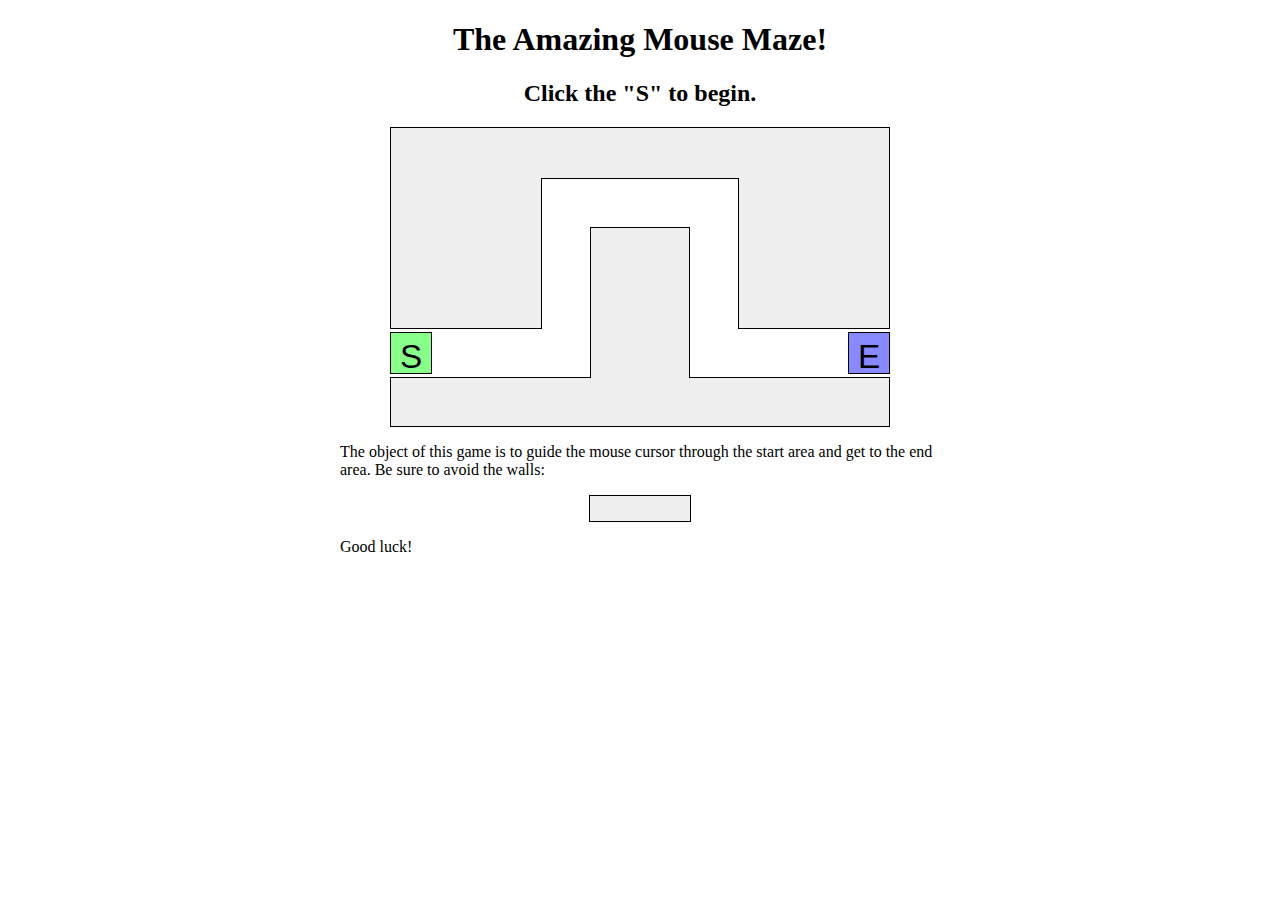
<file: mouse.html>
<!DOCTYPE html>
<!-- saved from url=(0056)http://mumstudents.org/cs472/2021-11-BL/Labs/7/maze.html -->
<html><!--
	CSE 190 M Lab 7 HTML file
	You should download this file for your lab, but you should not edit its contents.
	--><head><meta http-equiv="Content-Type" content="text/html; charset=windows-1252">
		<title>Maze!</title>
		<!-- provided files; do not modify -->
		<link href="./mouse_files/maze.css" type="text/css" rel="stylesheet">
		<script src="./mouse_files/jquery.min.js" type="text/javascript"></script>
		<!-- your code -->
		<script src="./mouse_files/maze.js" type="text/javascript"></script>
	</head>
	<body>
		<h1>The Amazing Mouse Maze!</h1>
		<h2 id="status">Click the "S" to begin.</h2>
		<!-- This part of the page represents the maze -->
		<div id="maze">
			<div id="start">S</div>
			<div class="boundary" id="boundary1"></div>
			<div class="boundary"></div>
			<div class="boundary"></div>
			<div class="boundary"></div>
			<div class="boundary"></div>
			<div id="end">E</div>
		</div>
		<p>
			The object of this game is to guide the mouse cursor through the start area and get to the end area.  Be sure to avoid the walls:
		</p>
		<div class="boundary example"></div>
		<p>Good luck!</p>
</body></html>
</file>
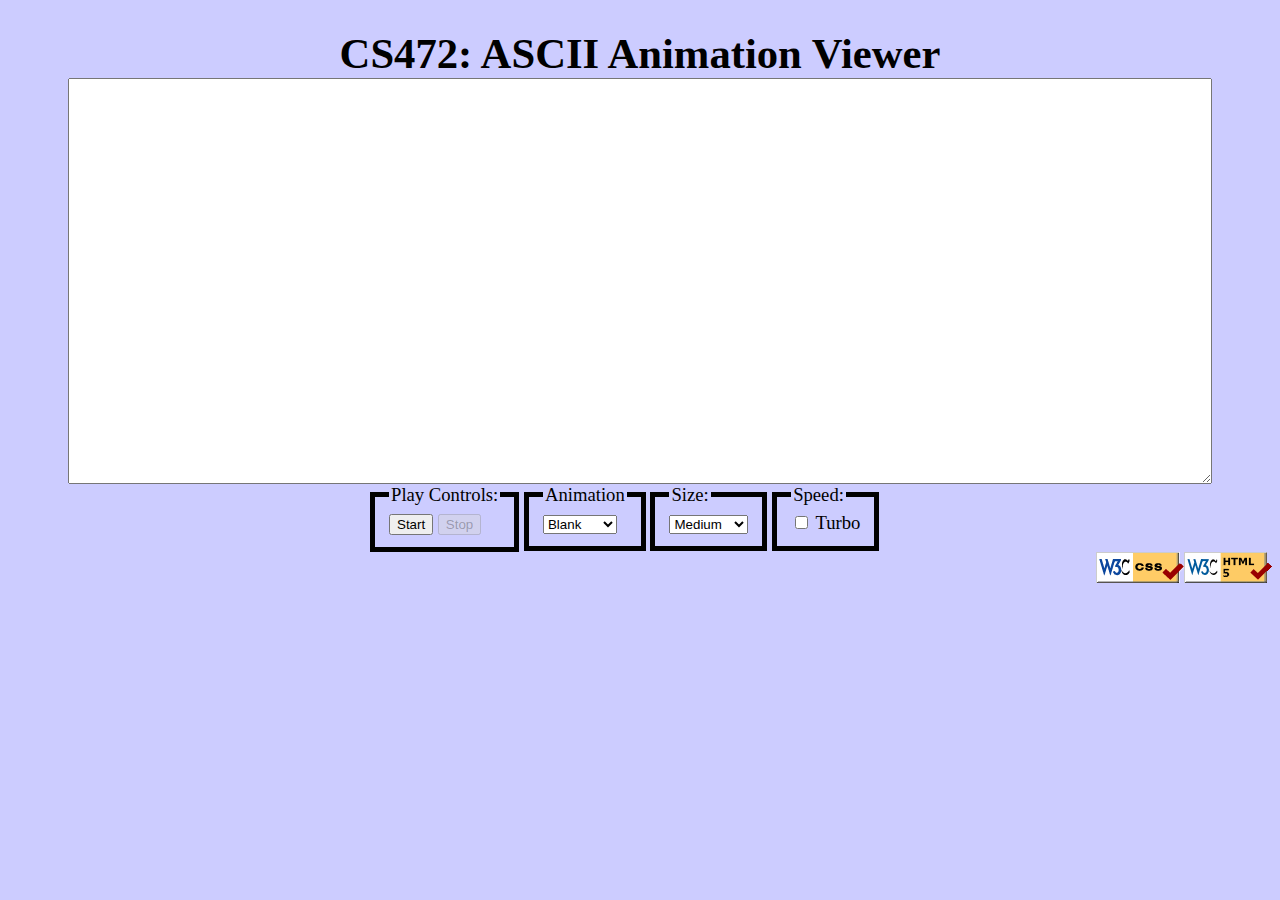
<file: ASCIImation/ascii.html>
<!DOCTYPE html>
<html lang="en">

<head>
    <link rel="stylesheet" type="text/css" href="ascii.css">
    <script src="animations.js"></script>
    <script src="ascii.js"></script>

    <meta charset="UTF-8">
    <meta http-equiv="X-UA-Compatible" content="IE=edge">
    <meta name="viewport" content="width=device-width, initial-scale=1.0">
    <title>ASCII Animation Viewer</title>
</head>

<body>
    <h1>CS472: ASCII Animation Viewer</h1>
   
    <textarea name=area id="area" cols="80" rows="20"></textarea>
    
    <div>
        <fieldset>
         <legend>Play Controls:</legend>
         <input type="button" value="Start" id="start">
         <input type="button" value="Stop" id="stop" disabled>
        </fieldset>
        <fieldset>
         <legend>Animation</legend>
        <select name="animation" id="animation">
            <option value="Blank" selected>Blank</option>
            <option value="Exercise">Exercise</option>
            <option value="Juggler">Juggler</option>
            <option value="Bike">Bike</option>
            <option value="Dive">Dive</option>
            <option value="Custom">Custom</option>
        </select>
        </fieldset>
        <fieldset>
         <legend>Size:</legend>
         <select name="size" id="size">
             <option value="tiny">Tiny</option>
             <option value="small">Large</option>
             <option value="medium" selected>Medium</option>
             <option value="large">Large</option>
             <option value="xlarge">X-Large</option>
             <option value="xxlarge">XX-Large</option>
          </select>
        </fieldset>
        <fieldset>
         <legend>Speed:</legend>
         <input type="checkbox" name="speed" id="speed"> Turbo
        </fieldset>
    </div>
   
    <a href="https://validator.w3.org/nu/?doc=https://mozahran100.github.io/ASCIImation/ascii.html"> 
        <img src="../images/w3c-html.png" alt="html validator"/></a>
    <a href="http://jigsaw.w3.org/css-validator/validator?uri=https://mozahran100.github.io/ASCIImation/ascii.css"> 
        <img src="../images/w3c-css.png" alt="css validator"/></a>

    
</body>
</html>
</file>
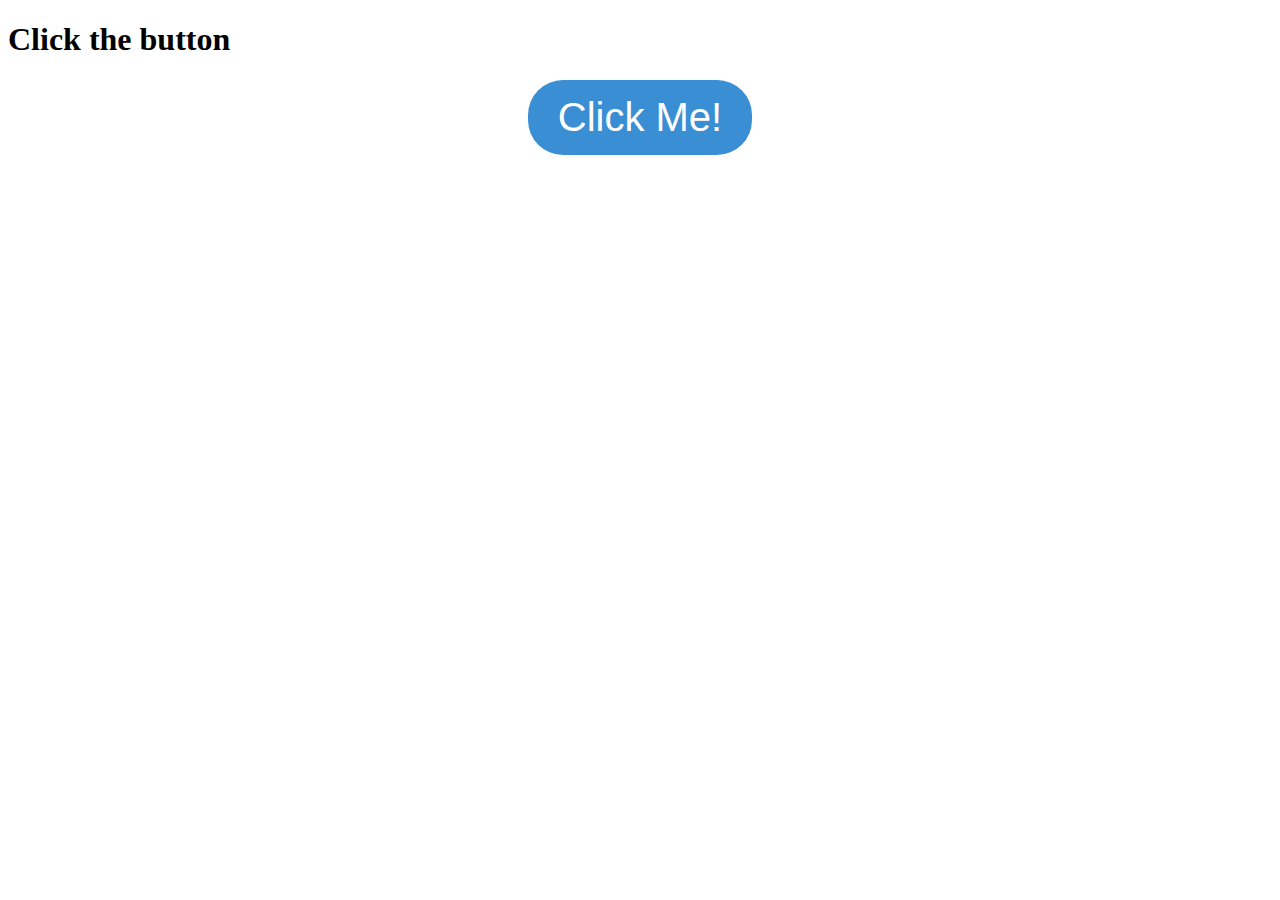
<file: clickMe/clickMe.html>
<!DOCTYPE html>
<html lang="en">
<head>
    <link rel = "stylesheet" href="clickMe.css" type="text/css">   
    <meta charset="UTF-8">
    <meta http-equiv="X-UA-Compatible" content="IE=edge">
    <meta name="viewport" content="width=device-width, initial-scale=1.0">
    <title>Click Me</title>
</head>
<body>
    <h1>Click the button</h1>
    <button type="button" onclick="alert('You clicked me! :)')">Click Me!</button>
</body>
</html>
</file>
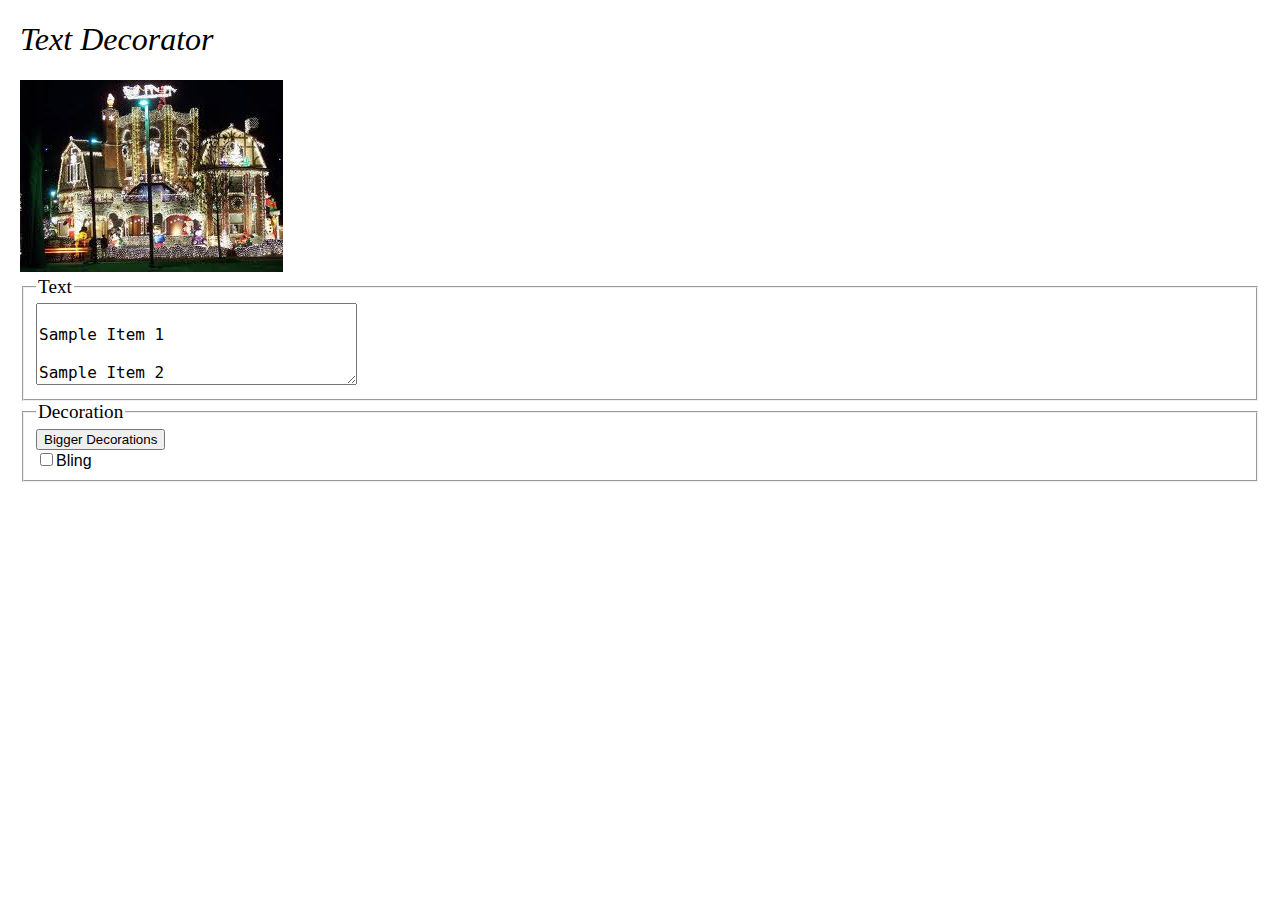
<file: DecorateMyText/decoratemytext.html>
<!DOCTYPE html>
<html>
	<head>
		<title>Text Decorator</title>
		<link href="decoratemytext.css" type="text/css" rel="stylesheet" />
        
        <script src="decoratemytext.js" type="text/javascript"></script>


		<!-- link to your script file here -->
		
	</head>

	<body>
		<h1>Text Decorator</h1>
		
		<div>
			<img src="decorated.gif" alt="very decorated!" />
		</div>

		<!-- Your UI controls go here -->
		
        <fieldset>
			<legend id="legendArea">Text</legend>
			<textarea name="area" id="area" cols="30" rows="4">
				Sample Item 1
				Sample Item 2
			</textarea>
		</fieldset>
		
        <fieldset>
			<legend id="legendDeco">Decoration</legend>
			<button id="btn">Bigger Decorations</button><br>
			<input type="checkbox" name="" id="cbox">Bling
		</fieldset>

	</body>
</html>
</file>
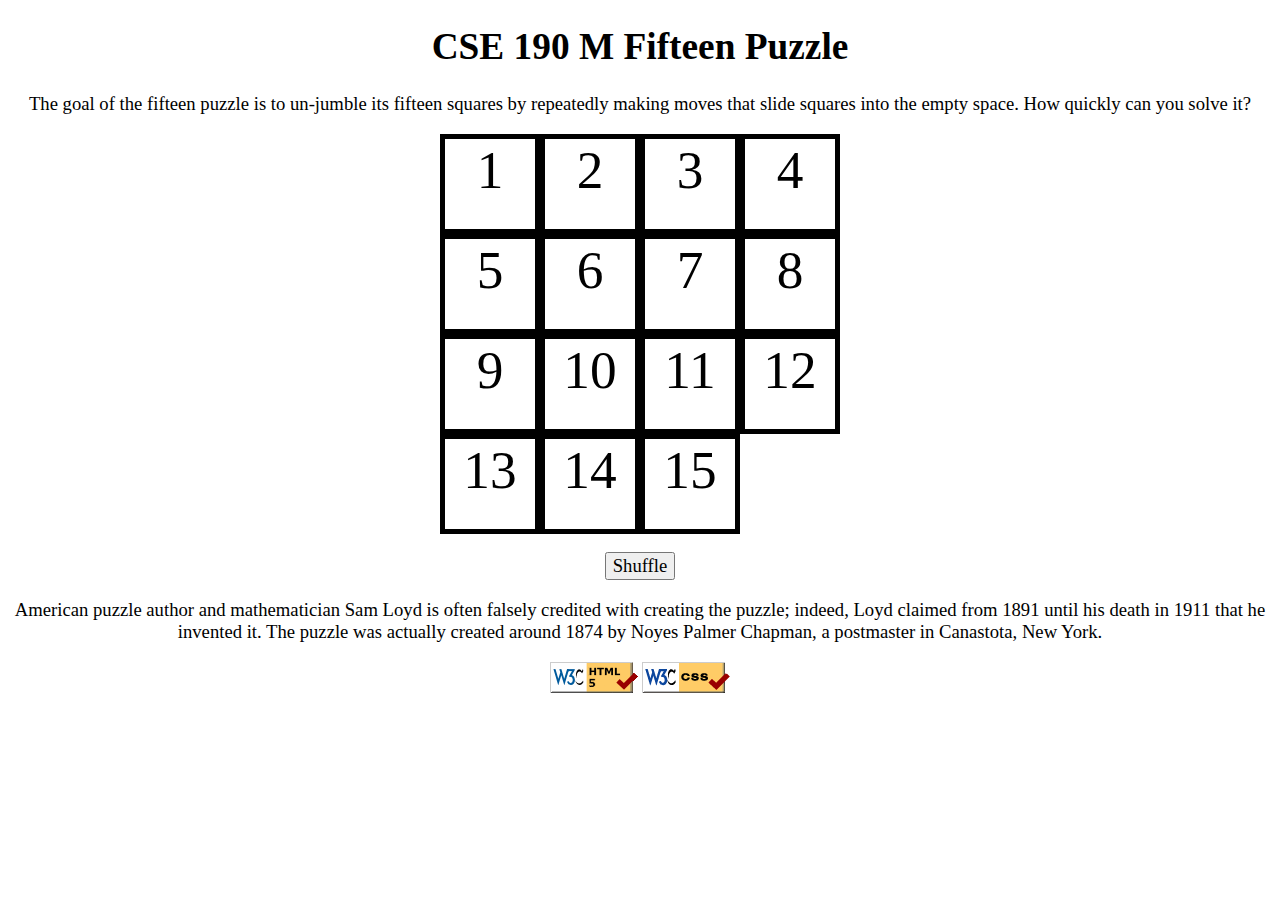
<file: Fifteen/fifteen.html>
<!DOCTYPE html>
<!-- saved from url=(0079)http://mumstudents.org/cs472/2021-11-BL/Homework/9puzzle/resources/fifteen.html -->
<html><!--
	CSE 190 M, Homework 7: Fifteen Puzzle
	You should not modify fifteen.html.  Your JS code should work with an
	unmodified version of this file.
	--><head><meta http-equiv="Content-Type" content="text/html; charset=windows-1252">
		<title>Fifteen Puzzle</title>
		<script src="./fifteen_files/jquery.min.js" type="text/javascript"></script>
		<!-- instructor-provided JavaScript files; do not modify -->
		<script src="./fifteen_files/prototype.js" type="text/javascript"></script>
		<script src="./fifteen_files/grading.js" type="text/javascript"></script>

		<!-- your files that you will write -->
		<link href="./fifteen_files/fifteen.css" type="text/css" rel="stylesheet">
		<script src="./fifteen_files/fifteen.js" type="text/javascript"></script>
	</head>

	<body>
		<h1>CSE 190 M Fifteen Puzzle</h1>

		<p>
			The goal of the fifteen puzzle is to un-jumble its fifteen squares
			by repeatedly making moves that slide squares into the empty space.
			How quickly can you solve it?
		</p>

		<div id="puzzlearea">
			<!-- the following are the actual fifteen puzzle pieces -->
			<div>1</div>  <div>2</div>  <div>3</div>  <div>4</div>
			<div>5</div>  <div>6</div>  <div>7</div>  <div>8</div>
			<div>9</div>  <div>10</div> <div>11</div> <div>12</div>
			<div>13</div> <div>14</div> <div>15</div>
		</div>

		<p id="controls">
			<button id="shufflebutton">Shuffle</button>
		</p>
		
		<p>
			American puzzle author and mathematician Sam Loyd is often falsely
			credited with creating the puzzle; indeed, Loyd claimed from 1891
			until his death in 1911 that he invented it.
			The puzzle was actually created around 1874 by Noyes Palmer Chapman,
			a postmaster in Canastota, New York.
		</p>

		<div id="w3c">
			<a href="https://webster.cs.washington.edu/validate-html.php">
				<img src="../images/w3c-html.png" alt="Valid HTML"></a>
			<a href="https://webster.cs.washington.edu/validate-css.php">
				<img src="../images/w3c-css.png" alt="Valid CSS"></a>
			<a href="https://webster.cs.washington.edu/jslint/?referer">
				<!--img src="https://webster.cs.washington.edu/w3c-js.png" alt="Valid JS"></a-->
		</div>
	

</body></html>
</file>
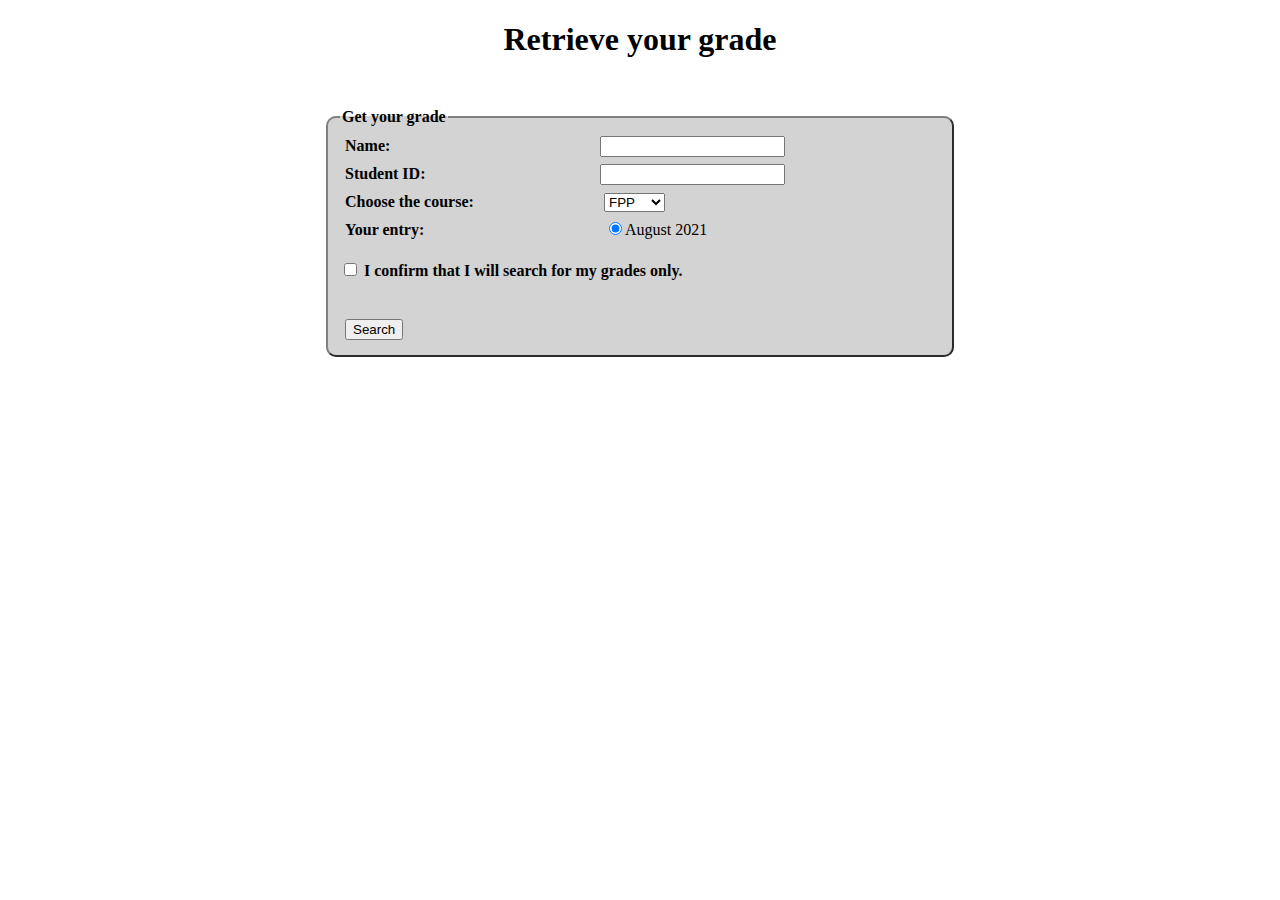
<file: grades exercise/grades.html>
<!DOCTYPE html>
<html lang="en">
<head>
    <link rel="stylesheet" href="grade.css" type="text/css">
    <meta charset="UTF-8">
    <meta http-equiv="X-UA-Compatible" content="IE=edge">
    <meta name="viewport" content="width=device-width, initial-scale=1.0">
    <title>Retrieve Grade</title>
</head>
<body>
    <form action="http://mumstudents.org/params.php">
        

        <h1>Retrieve your grade</h1>
        <fieldset>
            <legend>Get your grade </legend>
                <form action="http://mumstudents.org/params.php" method="POST">
                    <label for="name">Name: </label><input type="text" name="name" size="20" /><br>
                    <label for="name">Student ID: </label><input type="text" name="id" size="20" /><br>
                    <label for="os">Choose the course:</label>
                        <select name="assignment" id="assignment">
                            <option value="fpp">FPP</option>
                            <option value="mpp">MPP</option>
                            <option value="algo">ALGO</option>
                            <option value="dbms">DBMS</option>
                            <option value="wap">WAP</option>
                        </select><br>
                    <label for="entry">Your entry: </label>
                        <input type="radio" name="entry" value="" checked/>August 2021
                    <br>
                    <p> <input type="checkbox" name="confirmation" required> I confirm that I will search for my grades only. </p>
                    <br>
                    <label for="submit"><input type="submit" value="Search"></label>
                </form>
            </fieldset>
    
    </form>
</body>
</html>
</file>
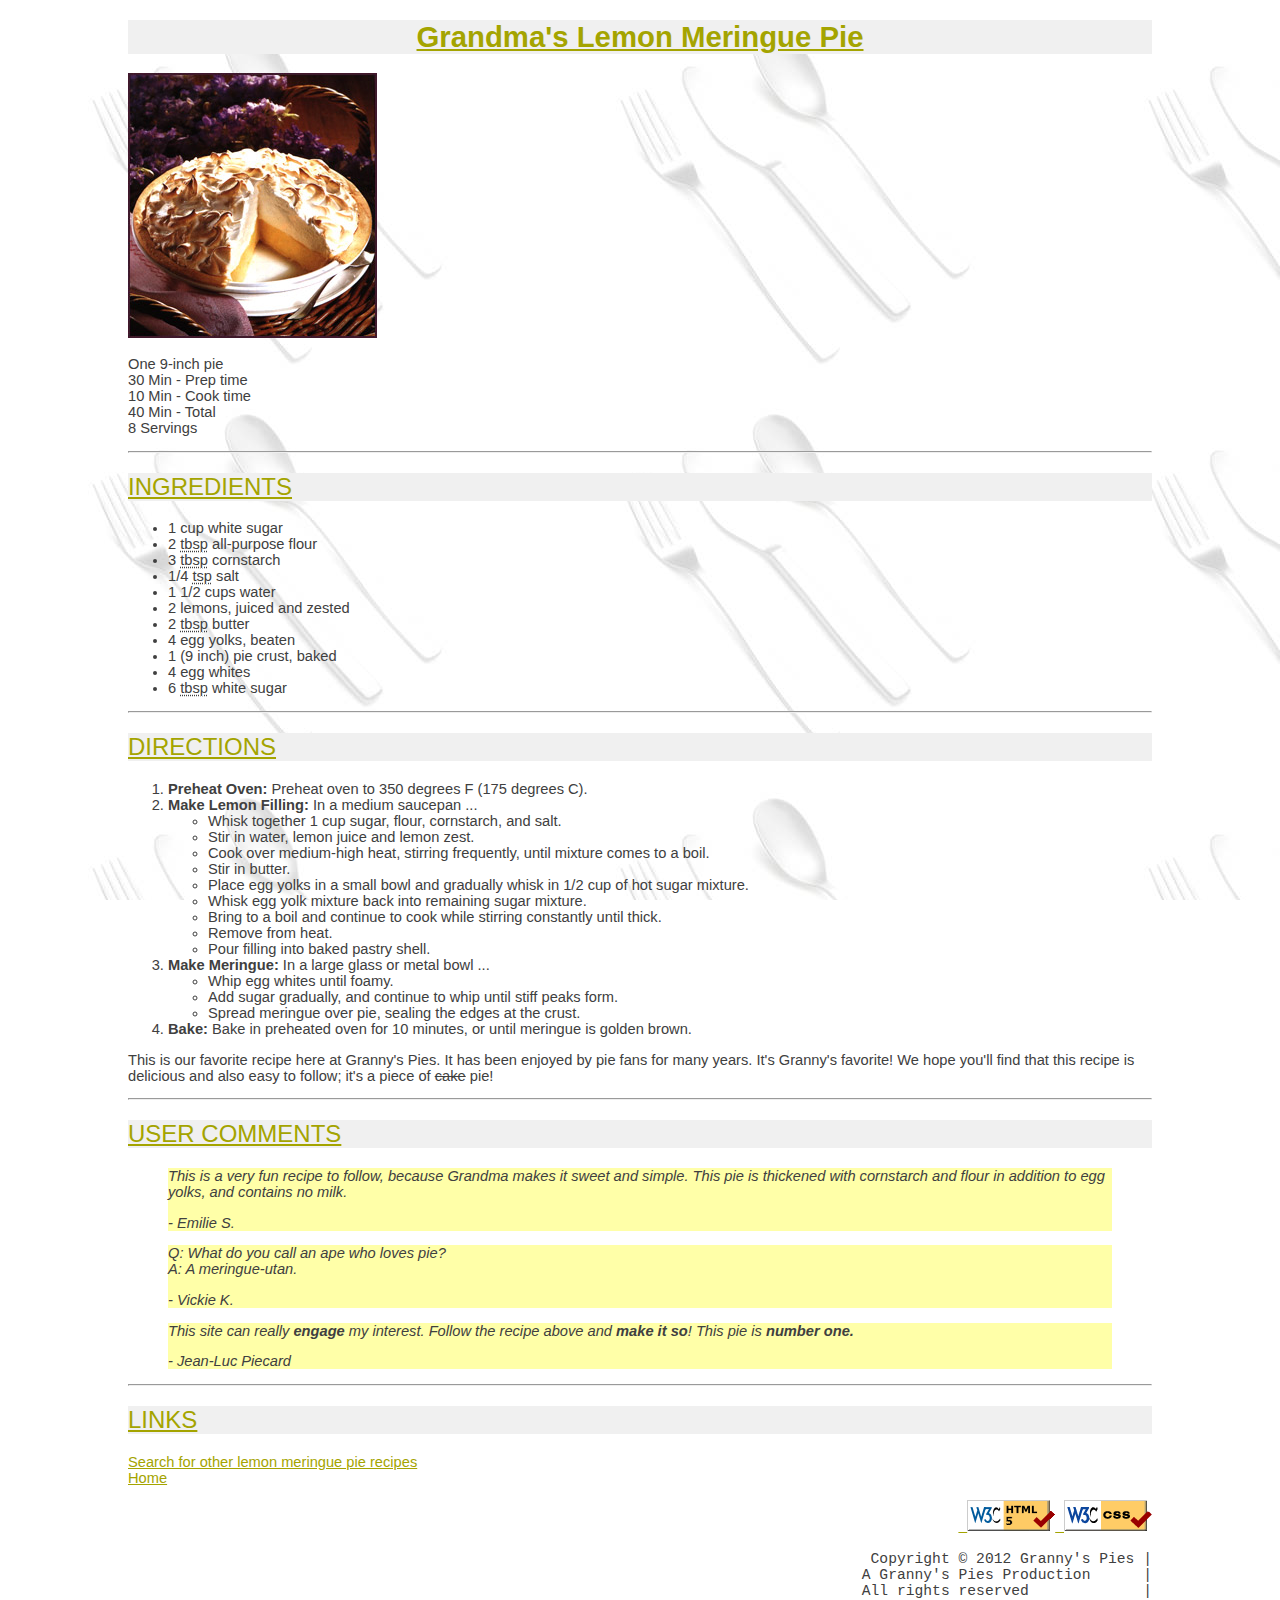
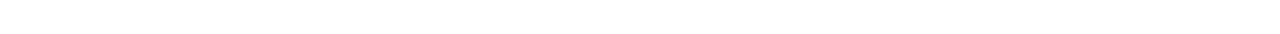
<file: homework1/pie.html>
<!DOCTYPE html>
<html lang="en">
<head>
    <link rel="stylesheet" href="recipe.css" type="text/css">
    <meta charset="UTF-8">
    <meta http-equiv="X-UA-Compatible" content="IE=edge">
    <meta name="viewport" content="width=device-width, initial-scale=1.0">
    <title> Grandma's Lemon Meringue Pie</title>
</head>
<body>
    <h1>Grandma's Lemon Meringue Pie</h1>
    <img src="../images/piePages/pie.jpg" alt="Image not found"> <br>
    <p>
        One 9-inch pie <br>
        30 Min - Prep time <br>
        10 Min - Cook time <br>
        40 Min - Total <br>
        8 Servings <br>
    </p>
    <hr>
    <h2>INGREDIENTS</h2>
    <ul>
        <li>1 cup white sugar</li>
        <li>2 <abbr title="tablespoons">tbsp</abbr> all-purpose flour</li>
        <li>3 <abbr title="tablespoons">tbsp</abbr> cornstarch</li>
        <li>1/4 <abbr title="teaspoon">tsp</abbr> salt</li>
        <li>1 1/2 cups water</li>
        <li>2 lemons, juiced and zested</li>
        <li>2 <abbr title="tablespoons">tbsp</abbr> butter</li>
        <li>4 egg yolks, beaten</li>
        <li>1 (9 inch) pie crust, baked</li>
        <li>4 egg whites</li>
        <li>6 <abbr title="tablespoons">tbsp</abbr> white sugar</li>
    </ul>
    <hr>
    <h2>DIRECTIONS</h2>
    <ol>
        <li><b>Preheat Oven:</b> Preheat oven to 350 degrees F (175 degrees C).</li>
        <li><b>Make Lemon Filling:</b> In a medium saucepan ...
            <ul>
                <li>Whisk together 1 cup sugar, flour, cornstarch, and salt.</li>
                <li>Stir in water, lemon juice and lemon zest.</li>
                <li>Cook over medium-high heat, stirring frequently, until mixture comes to a boil.</li>
                <li>Stir in butter.</li>
                <li>Place egg yolks in a small bowl and gradually whisk in 1/2 cup of hot sugar mixture.</li>
                <li>Whisk egg yolk mixture back into remaining sugar mixture.</li>
                <li>Bring to a boil and continue to cook while stirring constantly until thick.</li>
                <li>Remove from heat.</li>
                <li>Pour filling into baked pastry shell.</li>
            </ul>
        </li>
        <li><b>Make Meringue:</b> In a large glass or metal bowl ...
            <ul>
                <li>Whip egg whites until foamy.</li>
                <li>Add sugar gradually, and continue to whip until stiff peaks form.</li>
                <li>Spread meringue over pie, sealing the edges at the crust.</li>
            </ul>
        </li>
        <li><b> Bake:</b> Bake in preheated oven for 10 minutes, or until meringue is golden brown.</li>
    </ol>
    <p>This is our favorite recipe here at Granny's Pies. It has been enjoyed by pie fans for many years. 
        It's Granny's favorite! We hope you'll find that this recipe is delicious and also easy to follow; 
        it's a piece of <s> cake</s> pie!</p>
    <hr>

    <h2>USER COMMENTS</h2>
        <blockquote>
           <p>This is a very fun recipe to follow, because Grandma makes it sweet and simple. 
            This pie is thickened with cornstarch and flour in addition to egg yolks, and contains no milk.
            </p>
        - Emilie S.
        </blockquote>
    
        <blockquote>
            
        <p> Q: What do you call an ape who loves pie? <br/> A: A meringue-utan.</p>
    
        - Vickie K.
        </blockquote>
    
        <blockquote>
           <p>This site can really <b>engage </b>my interest. Follow the recipe above and <b>make it so</b>! This pie is <b>number one.</b></p>
    
        - Jean-Luc Piecard
        </blockquote>
    <hr>
    <h2>LINKS</h2>
    <p>
        <a href="http://www.google.com/search?q=lemon+meringue+pie+recipe&start=10">Search for other lemon meringue pie recipes</a> <br>
        <a href="../index.html">Home</a>
    </p>
    <pre id="copyright">
    <a href="https://validator.w3.org/nu/?doc=https://s613414.github.io/firstRepoW1D1/homework1/pie.html"> <img src="../images/w3c-html.png" alt="html validator"/></a><a 
    href="http://jigsaw.w3.org/css-validator/validator?uri=https://s613414.github.io/firstRepoW1D1/homework1/recipe.css"> <img src="../images/w3c-css.png" alt="css validator"/></a>
    
        Copyright © 2012 Granny's Pies |
        A Granny's Pies Production      |
        All rights reserved             |
    </pre>
</body>
</html>
</file>
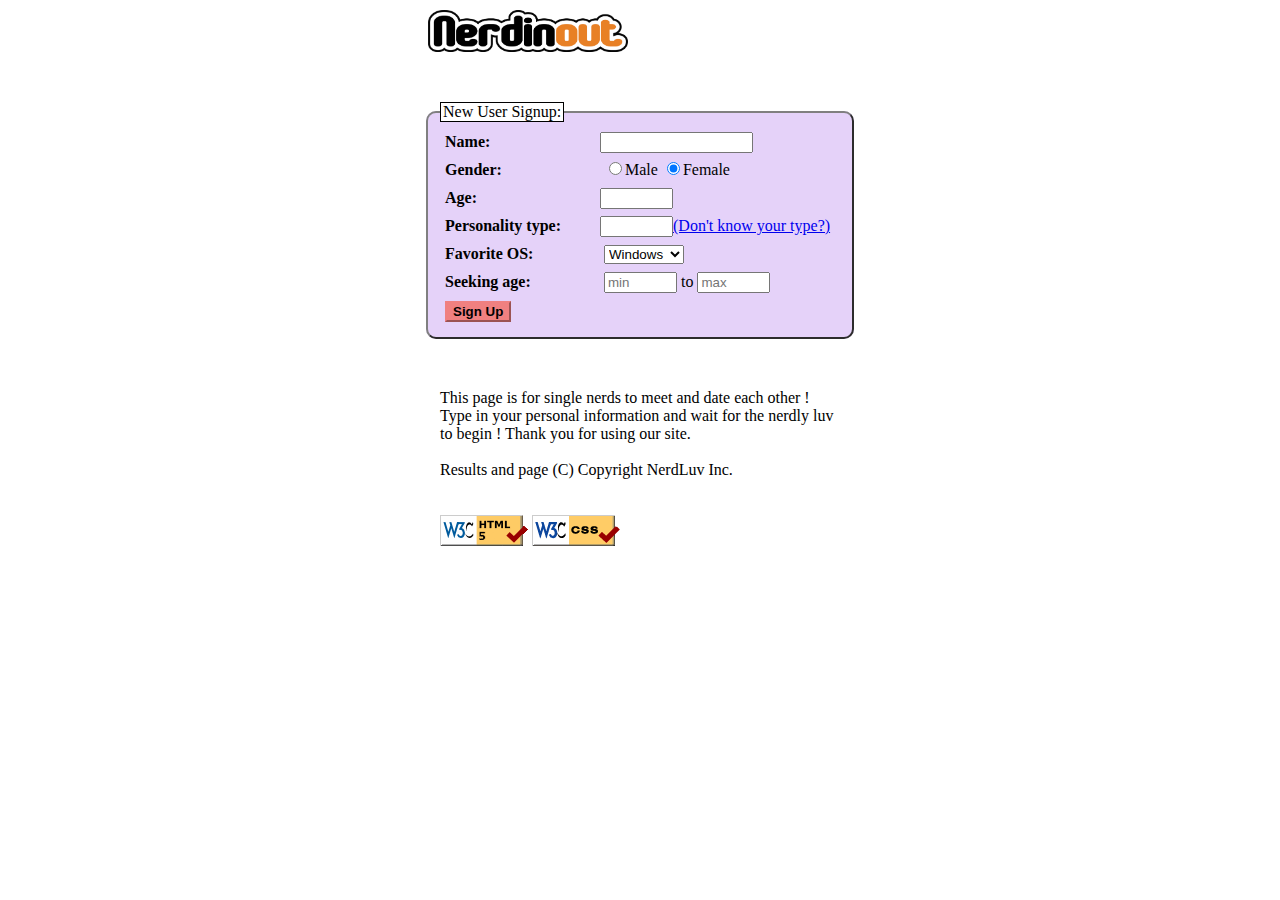
<file: htmlForms/htmlForms.html>
<!DOCTYPE html>
<html lang="en">
<head>
    <link rel="stylesheet" href="htmlForms.css" type="text/css">
    <meta charset="UTF-8">
    <meta http-equiv="X-UA-Compatible" content="IE=edge">
    <meta name="viewport" content="width=device-width, initial-scale=1.0">
    <title>HTML Forms Lab</title>
</head>
<body>
    <img src="nerdinout.png" alt="image not found" class="logo">
    <fieldset>
        <legend>New User Signup:</legend>
        <form action="http://mumstudents.org/params.php" method="POST">
            <label for="name">Name: </label><input type="text" name="name" id="name" size="16" /><br>
            <label for="gender">Gender: </label>
                <input type="radio" name="gender" />Male
                <input type="radio" name="gender" checked />Female
            <br>
            <label for="age">Age: </label><input type="text" name="age" id="age" size="6" minlength="2"><br>
            <label for="personality">Personality type: </label><input type="text" id="personality" size="6" minlength="4"><a href="http://www.humanmetrics.com/cgi-win/JTypes2.asp">(Don't know your type?)</a><br>
            <label for="os">Favorite OS:</label>
                <select name="os" id="os">
                    <option value="Windows" selected>Windows</option>
                    <option value="MacOS X">MacOS X</option>
                    <option value="Linux">Linux</option>
                </select><br>
            <label>Seeking age: </label>
                <input type="text" size="6" minlength="2" placeholder="min"> to
                <input type="text" size="6" minlength="2" placeholder="max">
            <br>
            <label for="submit"><input type="submit" value="Sign Up" id="submit" class="submit"></label>
        </form>
    </fieldset>
    <p>
        This page is for single nerds to meet and date each other ! Type in 
        your personal information and wait for the nerdly luv to begin !
        Thank you for using our site. <br><br>

        Results and page (C) Copyright NerdLuv Inc. <br><br><br>

        <a href="https://validator.w3.org/nu/?doc=https://mozahran100.github.io/mozahran100/htmlForms/htmlForms.html"> 
            <img src="../images/w3c-html.png" alt="html validator"/></a>
        <a href="http://jigsaw.w3.org/css-validator/validator?uri=https://mozahran100.github.io/mozahran100/htmlForms/htmlForms..css"> 
            <img src="../images/w3c-css.png" alt="css validator"/></a>
    </p>
    </body>
</html>
</file>
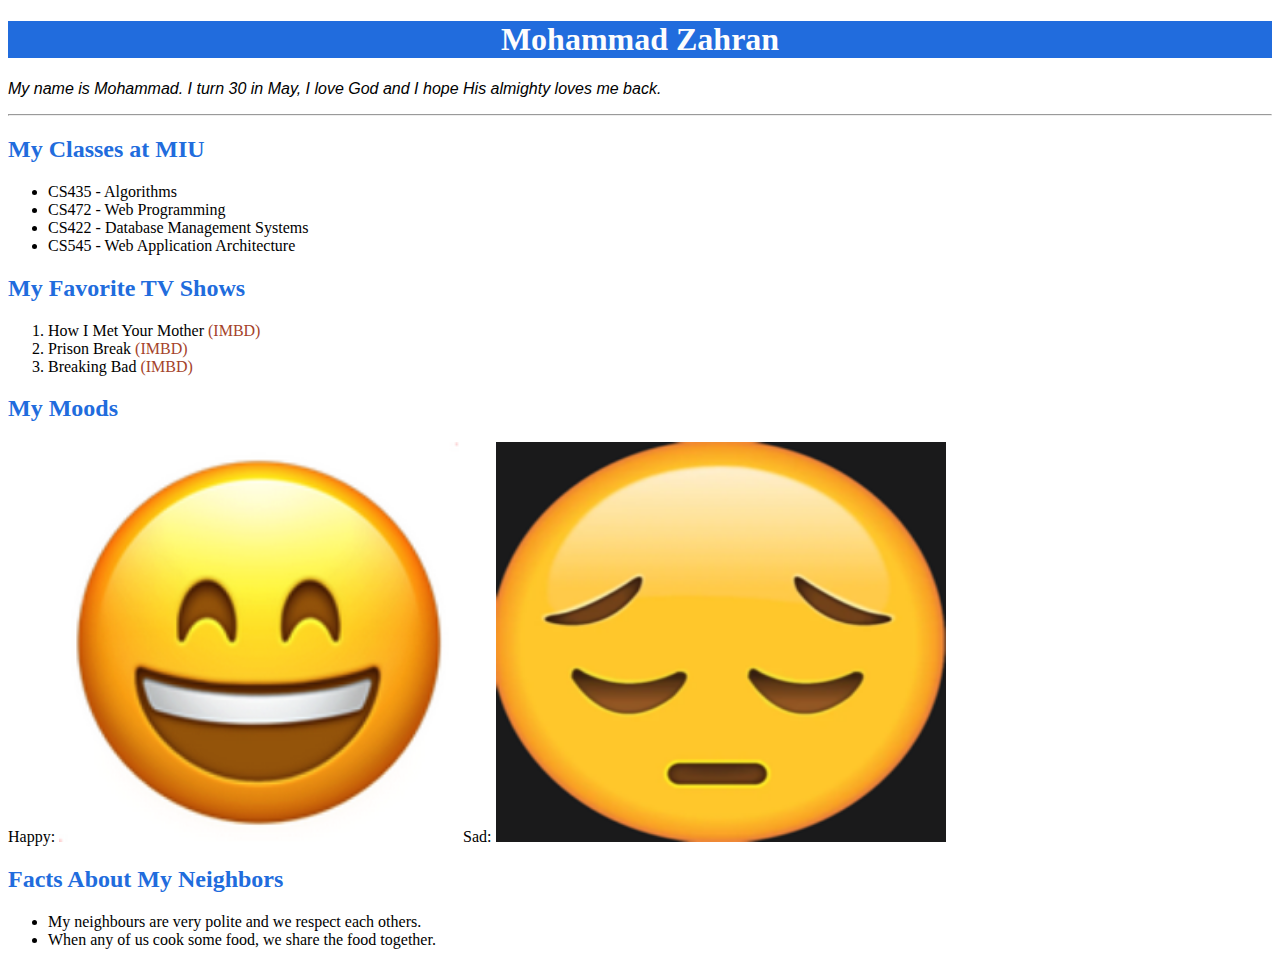
<file: lab2/aboutme.html>
<!DOCTYPE html>
<html lang="en">
<head>
    <link rel="stylesheet" href="styleme.css" type="text/css">
    <meta charset="UTF-8">
    <meta http-equiv="X-UA-Compatible" content="IE=edge">
    <meta name="viewport" content="width=device-width, initial-scale=1.0">
    <title>About Mohammad Zahran</title>
</head>
<body>
    <h1>Mohammad Zahran</h1>
    <p>My name is Mohammad. I turn 30 in May, I love God and I hope His almighty loves me back.</p>
    <hr>
    <h2>My Classes at MIU</h2>
    <ul>
        <li>CS435 - Algorithms</li>
        <li>CS472 - Web Programming</li>
        <li>CS422 - Database Management Systems</li>
        <li>CS545 - Web Application Architecture</li>
    </ul>

    <h2>My Favorite TV Shows</h2>
    <ol>
        <li>How I Met Your Mother <a href="https://www.imdb.com/title/tt0460649/?ref_=nv_sr_srsg_0">(IMBD)</a></li>
        <li>Prison Break <a href="https://www.imdb.com/title/tt0455275/?ref_=ext_shr_lnk">(IMBD)</a></li>
        <li>Breaking Bad <a href="https://www.imdb.com/title/tt0903747/">(IMBD)</a></li>
    </ol>

    <h2>My Moods</h2>
    Happy: <img src="../images/happy.png" width="400" height="400" alt="Image not found">
    Sad: <img src="../images/sad.png" width="450" height="400" alt="Image not found">

    <h2>Facts About My Neighbors</h2>
    <ul>
        <li>My neighbours are very polite and we respect each others.</li>
        <li>When any of us cook some food, we share the food together.</li>
    </ul>

</body>
</html>
</file>
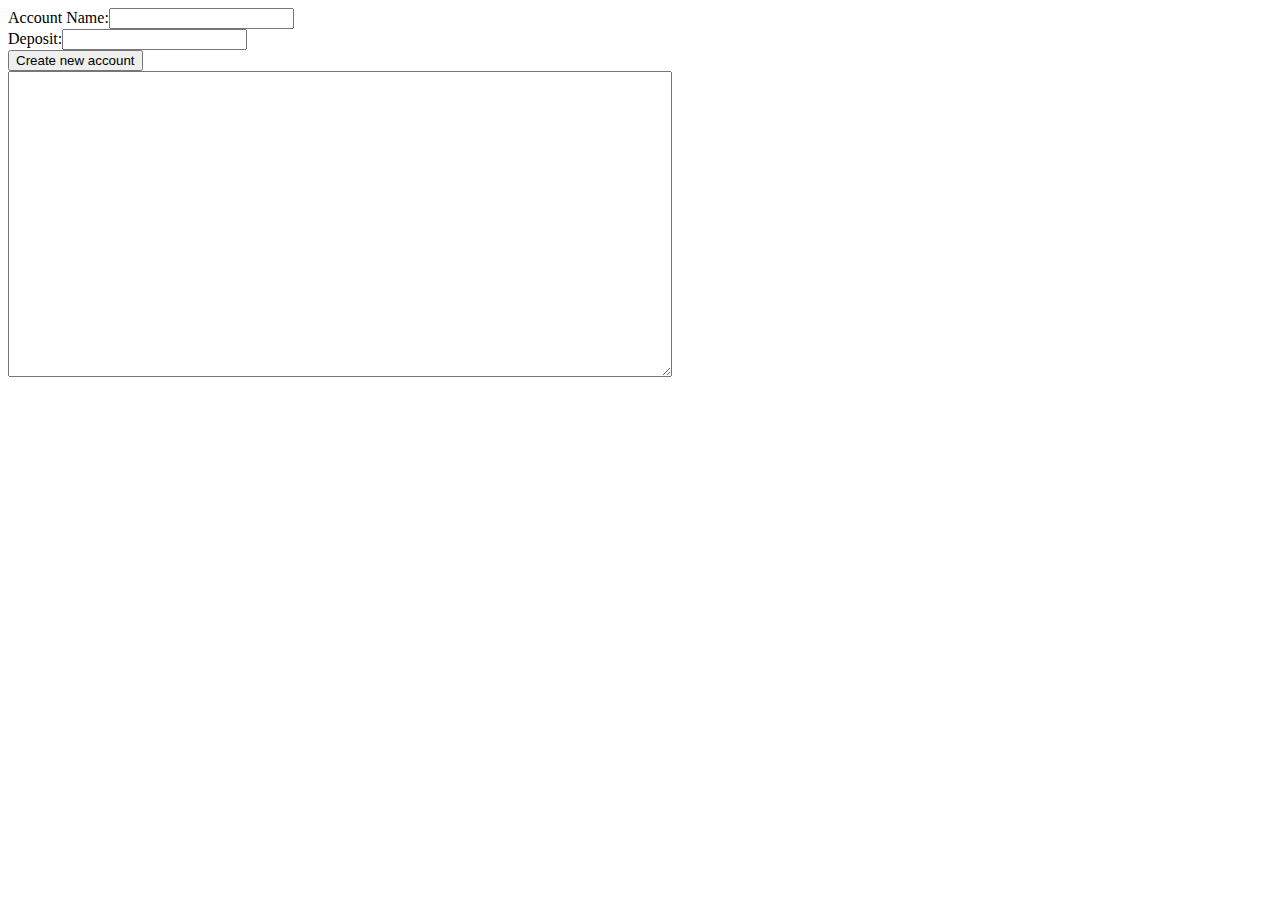
<file: ModulesAndClosures/banking.html>
<!DOCTYPE html>
<html lang="en">
<head>
    <script src="./banking.js"></script>
    <meta charset="UTF-8">
    <meta http-equiv="X-UA-Compatible" content="IE=edge">
    <meta name="viewport" content="width=device-width, initial-scale=1.0">
    <title>Banking</title>
</head>
<body>
    <label for="accountName">Account Name:</label><input type="text" name="name" id="name"><br>
    <label for="deposit">Deposit:</label><input type="text" name="deposit" id="deposit"><br>
    <button id="btn" >Create new account</button><br>
    <textarea name="list" id="list" cols="80" rows="20"></textarea>
</body>
</html>
</file>
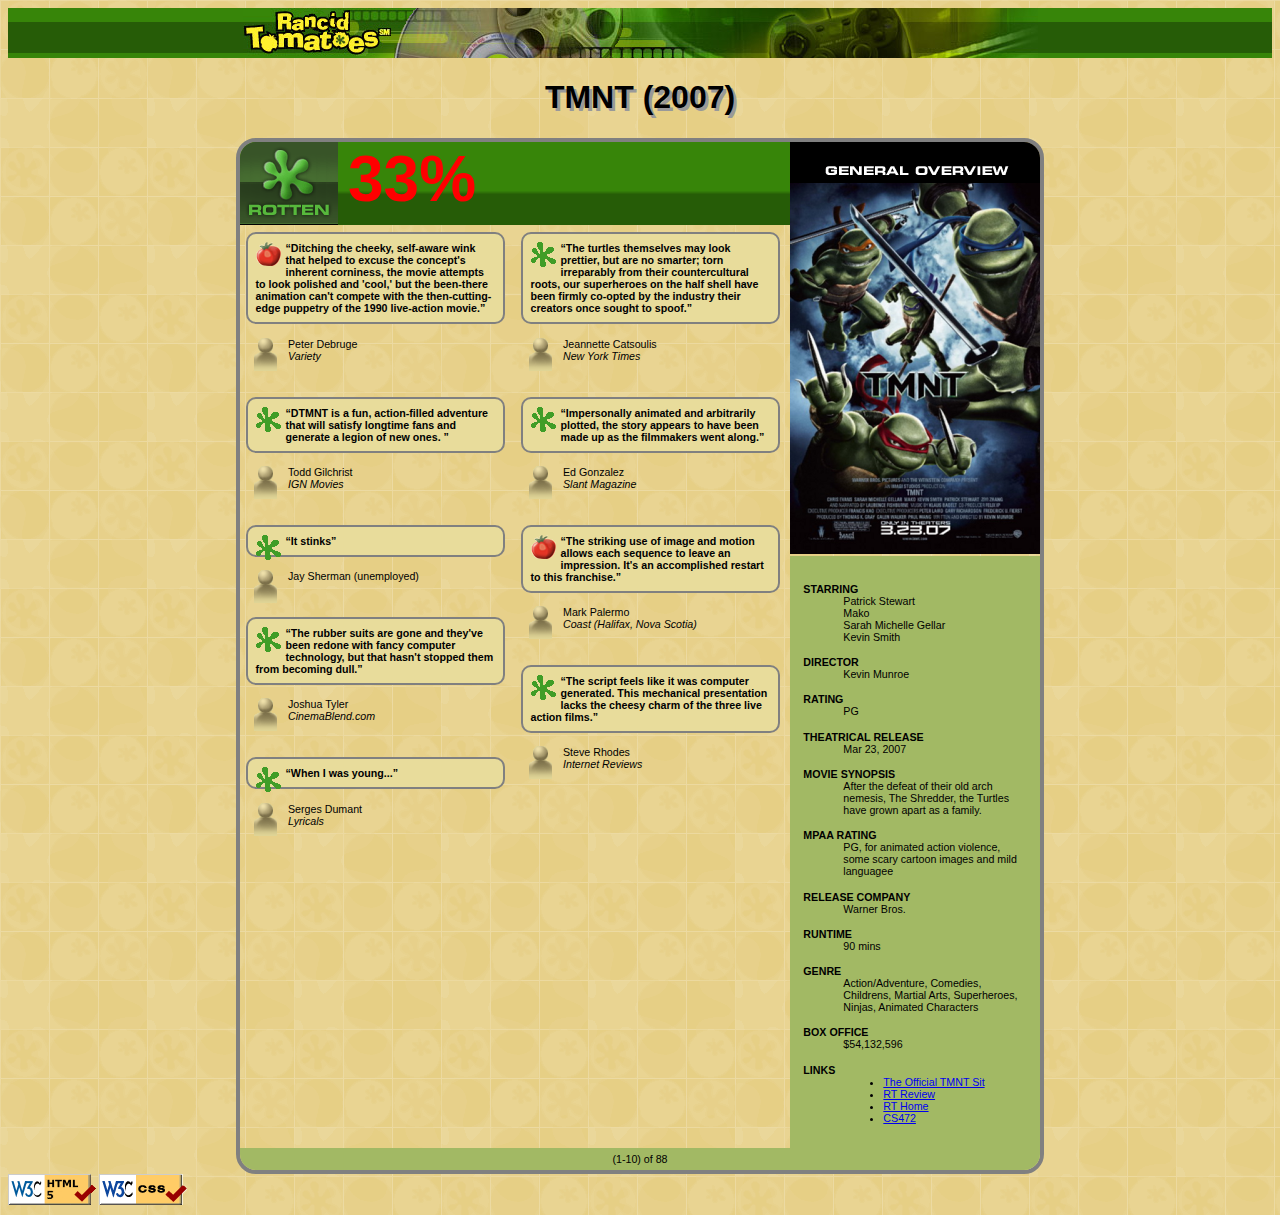
<file: MovieReview/tmnt.html>
<!DOCTYPE html>
<html lang="en">
<head>
    <link rel="stylesheet" href="movie.css" type="text/css">
    <meta charset="UTF-8">
    <meta http-equiv="X-UA-Compatible" content="IE=edge">
    <meta name="viewport" content="width=device-width, initial-scale=1.0">
    <title>TMNT - Rancid Tomatoes</title>
</head>
<body>
    <div id="banner">
        <img src="banner.png" alt="" class="banner">
    </div>
    <h1>TMNT (2007)</h1>

    <div id="main">
        <div id="main-left">
            <img src="rottenbig.png" alt="" class="left">
            <span class="rate"> 33%</span>
        </div>
        <div id="main-right">
            <img src="overview.png" alt="" class="right">
            <div class="overview">
                <dl>
                    <dt>STARRING</dt>
                        <dd>Patrick Stewart</dd>
                        <dd>Mako</dd>
                        <dd>Sarah Michelle Gellar</dd> 
                        <dd>Kevin Smith</dd>
                    <dt>DIRECTOR</dt>
                        <dd>Kevin Munroe</dd>
                    <dt>RATING</dt>
                        <dd>PG</dd>
                    <dt>THEATRICAL RELEASE</dt>
                        <dd>Mar 23, 2007</dd>
                    <dt>MOVIE SYNOPSIS</dt>
                        <dd>After the defeat of their old arch nemesis, The Shredder, the Turtles have grown apart as a family.</dd>
                    <dt>MPAA RATING</dt>
                        <dd>PG, for animated action violence, some scary cartoon images and mild languagee</dd>
                    <dt>RELEASE COMPANY</dt>
                        <dd>Warner Bros.</dd>
                    <dt>RUNTIME</dt>
                        <dd>90 mins</dd>
                    <dt>GENRE</dt>
                        <dd>Action/Adventure, Comedies, Childrens, Martial Arts, Superheroes, Ninjas, Animated Characters</dd>
                    <dt>BOX OFFICE</dt>
                        <dd>$54,132,596</dd>
                    <dt>LINKS</dt>
                        <dd>
                            <ul>
                                <li><a href="https://www.nick.com/shows">The Official TMNT Sit</a></li>
                                <li><a href="https://www.rottentomatoes.com/m/tmnt_2007">RT Review</a></li>
                                <li><a href="http://www.rottentomatoes.com">RT Home</a></li>
                                <li><a href="http://mumstudents.org/cs472/">CS472</a></li>
                            </ul>
                        </dd>
                </dl>
            </div>
        </div>
        <div class="columns">
            <div id="left">
                <p class="text">
                    <img src="fresh.gif" alt="Image not found" class="icon">
                    <q>Ditching the cheeky, self-aware wink that helped to excuse the concept's inherent corniness, 
                    the movie attempts to look polished and 'cool,' but the been-there animation can't compete with 
                    the then-cutting-edge puppetry of the 1990 live-action movie.</q>
                </p>
                <p class="reviewer">
                    <img src="critic.gif" alt="Image not found" class="icon">
                    Peter Debruge <br> <i> Variety</i>
                </p>

                <p class="text">
                    <img src="rotten.gif" alt="Image not found" class="icon">
                    <q>DTMNT is a fun, action-filled adventure that will satisfy longtime fans and generate a legion of new ones.
                    </q>
                </p>
                <p class="reviewer">
                    <img src="critic.gif" alt="Image not found" class="icon">
                    Todd Gilchrist  <br> <i> IGN Movies</i>
                </p>

                <p class="text">
                    <img src="rotten.gif" alt="Image not found" class="icon">
                    <q>It stinks</q>
                </p>
                <p class="reviewer">
                    <img src="critic.gif" alt="Image not found" class="icon">
                    Jay Sherman (unemployed)
                </p>

                <p class="text">
                    <img src="rotten.gif" alt="Image not found" class="icon">
                    <q>The rubber suits are gone and they've been redone with fancy computer technology, but that hasn't stopped them from becoming dull.</q>
                </p>
                <p class="reviewer">
                    <img src="critic.gif" alt="Image not found" class="icon">
                    Joshua  Tyler<br> <i> CinemaBlend.com</i>
                </p>

                <p class="text">
                    <img src="rotten.gif" alt="Image not found" class="icon">
                    <q>When I was young...</q>
                </p>
                <p class="reviewer">
                    <img src="critic.gif" alt="Image not found" class="icon">
                    Serges Dumant  <br> <i> Lyricals</i>
                </p>
            </div>

            <div id="right">
                <p class="text">
                    <img src="rotten.gif" alt="Image not found" class="icon">
                    <q>The turtles themselves may look prettier, but are no smarter; torn irreparably from their countercultural roots, 
                        our superheroes on the half shell have been firmly co-opted by the industry their creators once sought to spoof.</q>
                </p>
                <p class="reviewer">
                    <img src="critic.gif" alt="Image not found" class="icon">
                    Jeannette Catsoulis <br> <i> New York Times</i>
                </p>

                <p class="text">
                    <img src="rotten.gif" alt="Image not found" class="icon">
                    <q>Impersonally animated and arbitrarily plotted, the story appears to have been made up as the filmmakers went along.</q>
                </p>
                <p class="reviewer">
                    <img src="critic.gif" alt="Image not found" class="icon">
                    Ed Gonzalez <br> <i> Slant Magazine</i>
                </p>

                <p class="text">
                    <img src="fresh.gif" alt="Image not found" class="icon">
                    <q>The striking use of image and motion allows each sequence to leave an impression. 
                        It's an accomplished restart to this franchise.</q>
                </p>
                <p class="reviewer">
                    <img src="critic.gif" alt="Image not found" class="icon">
                    Mark Palermo <br> <i> Coast (Halifax, Nova Scotia)</i>
                </p>

                <p class="text">
                    <img src="rotten.gif" alt="Image not found" class="icon">
                    <q>The script feels like it was computer generated. This mechanical presentation lacks the 
                        cheesy charm of the three live action films.</q>
                </p>
                <p class="reviewer">
                    <img src="critic.gif" alt="Image not found" class="icon">
                    Steve Rhodes <br> <i> Internet Reviews</i>
                </p>
            </div>
        </div>
        <p class="foot">(1-10) of 88</p>
    </div>
    <a href="https://validator.w3.org/nu/?doc=https://mozahran100.github.io/mozahran100/MovieReview/tmnt.html"> <img src="../images/w3c-html.png" alt="html validator"/></a>
    <a href="http://jigsaw.w3.org/css-validator/validator?uri=https://mozahran100.github.io/mozahran100/MovieReview/movie.css"> <img src="../images/w3c-css.png" alt="css validator"/></a>
</body>
</html>
</file>
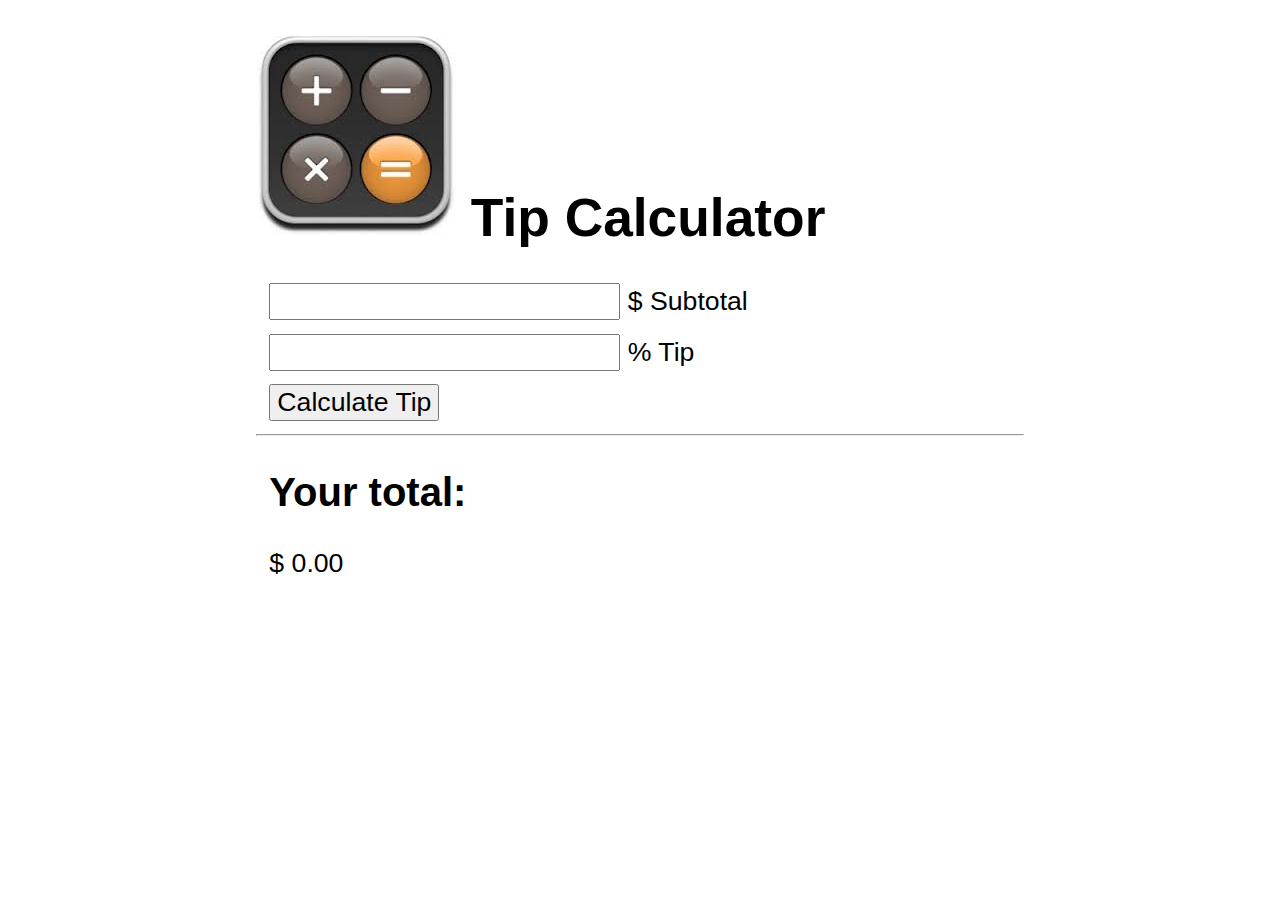
<file: tipCalculator/tip.html>
<!DOCTYPE html>
<html>
	<!--
	CSE 190M, Summer 2012
	This file is a tip calculator page using JavaScript.
	-->
<script>
function calcTip() {

var num1 = document.getElementById("subtotal").value;
var num2 = document.getElementById("tip").value;
document.getElementById("result").innerHTML = ( parseInt(num1) * parseInt(num2) / 100) + parseInt(num1) ;
}

</script>
	<head>
		<title>Tip Calculator</title>
		<link href="tip.css" type="text/css" rel="stylesheet" />
		<!-- <script src="tip.js" type="text/javascript"></script> -->
	</head>


	<body>
		<h1>
			<img id="logo" src="calc.jpg" alt="++--**//" />
			  Tip Calculator
		</h1>

		<div>
			<label><input id="subtotal" type="text" /> $ Subtotal</label>
		</div>

		<div>
			<label><input id="tip" type="text" /> % Tip</label>
		</div>

		<div>
			<button id="btn"  onclick="calcTip();">Calculate Tip</button>
		</div>

		<hr />

		<div>
			<h2>Your total:</h2>
			<p id="total">$ <span id="result">0.00</span></p>
		</div>
	</body>
</html>
</file>
<file: mouse_files/maze.css>
/*
CSE 190 M Lab 6 CSS file
You don't need to download or edit this file.
*/

h1,
h2 {
    text-align: center;
}

p {
    width: 600px;
    margin: 1em auto;
}

#maze {
    margin: auto;
    position: relative;
    height: 300px;
    width: 500px;
}

#start,
#end {
    position: absolute;
    top: 205px;
    height: 30px;
    width: 30px;
    border: 1px solid black;
    padding: 5px;

    font-family: "Helvetica", "Arial", sans-serif;
    font-size: 25pt;
    text-align: center;
}

#maze #start {
    background-color: #88ff88;
    left: 0;
}

#maze #end {
    background-color: #8888ff;
    right: 0;
}

div.boundary {
    background-color: #eeeeee;
    border: 1px solid black;
}

div.boundary.example {
    margin: auto;
    width: 100px;
    height: 25px;
}

div.youlose {
    background-color: #ff8888;
}

/*
Hack hack hack; these are CSS "sibling selectors" for selecting
neighboring elements.  Necessary to avoid giving ids to the boundary divs
*/

#maze div.boundary {
    position: absolute;

    top: 0;
    left: 0;
    height: 200px;
    width: 150px;
    z-index: 1;
}

#maze div.boundary+div.boundary {
    border-left: none;
    border-right: none;
    z-index: 2;

    left: 151px;
    height: 50px;
    width: 198px;
}

#maze div.boundary+div.boundary+div.boundary {
    border-left: 1px black solid;
    border-right: 1px black solid;
    z-index: 1;

    left: 348px;
    height: 200px;
    width: 150px;
}

#maze div.boundary+div.boundary+div.boundary+div.boundary {
    border: 1px black solid;

    top: 250px;
    left: 0;
    height: 48px;
    width: 498px;
}

#maze div.boundary+div.boundary+div.boundary+div.boundary+div.boundary {
    border-bottom: none;

    top: 100px;
    left: 200px;
    height: 150px;
    width: 98px;
}
</file>
<file: ASCIImation/ascii.css>
body {
    background-color: #CCCCFF;
    font-family: sans-serif;
    font: 14pt bold;

}

h1 {
    font-size: 32pt;
    font-weight: bold;
    text-align: center;
    margin-bottom: 0px;

}

textarea {
    display: block;
    margin-left: auto;
    margin-right: auto;
    width: 90%;
    height: 400px;
    font: 12pt bold;
    font-family: monospace;
}
fieldset {
    border: 5px solid black;
    display: inline-block;
    margin: 0 auto;
}
div {
    margin: 0 auto;
    width: 540px;
}
a {
    float: right;
    display: block;
}
</file>
<file: clickMe/clickMe.css>
button {
    background-color: rgb(58, 142, 211);
    border-radius: 35px;
    color: white;
    padding: 15px 30px;
    border-style: none;
    font-size: 40px;
    display: block;
    margin: auto;
}
</file>
<file: DecorateMyText/decoratemytext.css>
body {
	font-family: "Arial", "Helvetica", sans-serif;
	font-size: 12pt;
	margin-left: 20px;
	margin-right: 20px;
}

#header {
	text-align: center;
	margin-bottom: 1em;
}

h1 {
	font-size: 200%;
	font-weight: normal;
	font-style: italic;
	font-family: "Impact", fantasy;
}

legend {
	font-family: "Impact", fantasy;
	font-size: 120%;
}

textarea {
	font-family: monospace;
	font-size: 12pt;
}
</file>
<file: Fifteen/fifteen_files/fifteen.css>
body, button {
	font-family: cursive;
	font-size: 14pt;
	text-align: center;
}

/* The area that holds the 15 puzzle pieces. */
#puzzlearea {
	font-size: 40pt;
	width: 400px;
	height: 400px;
	margin-left: auto;
	margin-right: auto;
	position: relative;
}

/* This class should be applied to each of the 15 puzzle pieces. */
.puzzlepiece {
	/* background-image: url("../../images/homework9/background.jpg"); */
	border: 5px solid black;
	width: 90px;
	height: 90px;
	position: absolute;
}

/* This class should be applied to a puzzle piece that can be moved. */
.movablepiece:hover {
	border-color: red;
	color: red;
}

/* grading styles -- for TAs only; not required by students */
#gradingarea {
	position: fixed;
	right: 0px;
	top: 0px;
	z-index: 999999;
}

.valid {
	background-color: #bfb;
}

.invalid {
	background-color: #f88;
}

/*
init = function() {
    var puzzleArea = document.getElementById('puzzlearea');
    var divs = puzzleArea.getElementsByTagName("div");
      
    // initialize each piece
    for (var i=0; i< divs.length; i++) {
        var div = divs[i];
        
        // calculate x and y for this piece
        var x = ((i % 4) * 100) ;
        var y = (Math.floor(i / 4) * 100) ;

        // set basic style and background
        div.className = "puzzlepiece";
        div.style.left = x + 'px';
        div.style.top = y + 'px';
        div.style.backgroundImage = 'url("background.jpg")';
        div.style.backgroundPosition = -x + 'px ' + (-y) + 'px';
        
        // store x and y for later
        div.x = x;
        div.y = y; 
    }        
};
*/
</file>
<file: grades exercise/grade.css>
fieldset {
    background-color:lightgray;
    width: 600px;
    border: 2px outset gray;
    border-radius: 10px;
    margin: auto;
    margin-top: 50px;
}

legend, p {
    font-weight: bold;
}

h1 {
    text-align: center;
}

/* img {
    width: 200px;
    display: block;
    margin-left: 400px;
    margin-bottom: 100px;
    margin-top: 10px;
} */

label{
    margin: 5px;
    width: 250px;
    display: inline-block;
    font-weight: bold;
}
</file>
<file: homework1/recipe.css>
body {
    background-color: white;
    color: #404040;
    font-size: 11pt;
    font-family: Georgia, Garamond, sans-serif;
    max-width: 1024px;
    margin: auto;
    background-image: url("../images/piePages/silverware.jpg");
    background-attachment: fixed;
}

#copyright {
    text-align: right;
}

a {
    color: #A4A400;
}

abbr[title] {
    position: relative;
    
    /* ensure consistent styling across browsers */
    text-decoration: underline dotted; 
  }
  
  abbr[title]:hover::after,
  abbr[title]:focus::after {
    content: attr(title);
    
    /* position tooltip like the native one */
    position: absolute;
    left: 0;
    bottom: -30px;
    width: auto;
    white-space: nowrap;
    
    /* style tooltip */
    background-color: #1e1e1e;
    color: #fff;
    border-radius: 3px;
    box-shadow: 1px 1px 5px 0 rgba(0,0,0,0.4);
    font-size: 14px;
    padding: 3px 5px;
  }

h1, h2 {
    font-family: Lucida Sans Unicode, Helvetica, Arial, sans-serif;
    text-decoration: underline;
    color:#A4A400;
    background-color:#F0F0F0;
    font-size: 18pt;
    font-weight: normal;
    text-align: left;
}

h1 {
    text-align: center;
    font-size: 22pt;
    font-weight: bold;
}

blockquote {
    font-style: italic;
    background-color:#FFFFA8;
}
</file>
<file: htmlForms/htmlForms.css>
.logo {
    width: 200px;
    display: block;
    margin-left: 420px;
    margin-bottom: 50px;
    margin-top: 10px;
}

fieldset {
    background-color: #E5D2F9;
    width: 400px;
    border: 2px outset gray;
    border-radius: 10px;
    margin: auto;
}

legend {
    border: 1px solid black;
    background-color: white;
}

label {
    margin: 5px;
    width: 150px;
    display: inline-block;
    font-weight: bold;
}

.submit {
    background-color: lightcoral;
    border: 2px outset lightcoral;
    font-weight: bold;
}

p {
    width: 400px;
    margin-left: auto;
    margin-right: auto;
    margin-top: 50px;
}
</file>
<file: lab2/styleme.css>
h1 {
    text-align: center;
    background-color: rgb(33, 108, 221);
    color: rgb(253, 253, 253);
}

h2 {
    color: rgb(33, 108, 221);
}

a {
    color: rgb(165, 67, 42);
    font-family: Cambria, 'Trebuchet', serif;
    font-weight: 100;
    text-decoration: none;
}

a:hover { 
    text-decoration: underline;
} 

p {
    font-family: Arial, Helvetica, sans-serif;
    font-style: italic;
}
</file>
<file: MovieReview/movie.css>
body {
    background-image: url("background.png");
    font-family: Verdana, Tahoma, sans-serif;
    font-size: 8pt;
}

#banner {
    height: 50px;
    background-image: url("bannerbg.png");
}
img.banner {
    display: block;
    margin-left: auto;
    margin-right: auto;
}

#main {
    width: 800px;
    border: 4px solid gray;
    border-radius: 20px;
    margin-left: auto;
    margin-right: auto;
    overflow: hidden;
    height: auto;
    display: block;
}

#main div {
    display: inline-block;
}

#main-left {
    width: 550px;
    background-image: url("bannerbg.png");
    background-size: 83px;
    overflow: hidden;
}
#main-right {
    width: 250px;
    float: right;
}
img.left {
    float: left;
}
span.rate {
    font-weight: bold;
    font-size: 48pt;
    color: red;
    padding-left: 10px;
}

h1 {
    text-align: center;
    font-size: 24pt;
    font-weight: bold;
    font-family: Tahoma, Verdana, sans-serif;
    text-shadow: 3px 3px #999999;
}

.columns {
    width: 550px;
}
#left {
    width: 275px;
}
#right {
    width: 275px;
    float: right;
}
.text {
    border: 2px solid gray;
    border-radius: 10px;
    background-color: #E8DC9B;
    font-weight: bold;
    font-size: 8pt;
    padding: 8px;
    width: 87%;
    height: auto;
    margin: 2%;
}
.reviewer {
    padding: 8px;
    margin-top: 2px;
    margin-bottom: 20pt;
}
img.icon {
    float: left;
    margin-right: 5px;
}

.overview {
    background-color: #A2B964;
    height: auto;
    padding: 10pt;
    display: inline;
}

dl {
    font-size: 8pt;
    font-family: Arial, sans-serif;
}

dt {
    margin-top: 10pt;
    font-weight: bold;
}

p.foot {
    background-color: #A2B964;
    text-align: center;
    padding: 5px;
    clear: right;
    margin-bottom: 0px;
}
</file>
<file: tipCalculator/tip.css>
body {
    margin-left: 20%;
    margin-right: 20%;
}
body, input, button {
    font-family: "Century Gothic",sans-serif;
    font-size: 20pt;
}
div {
    margin: 0.5em;
}
</file>
